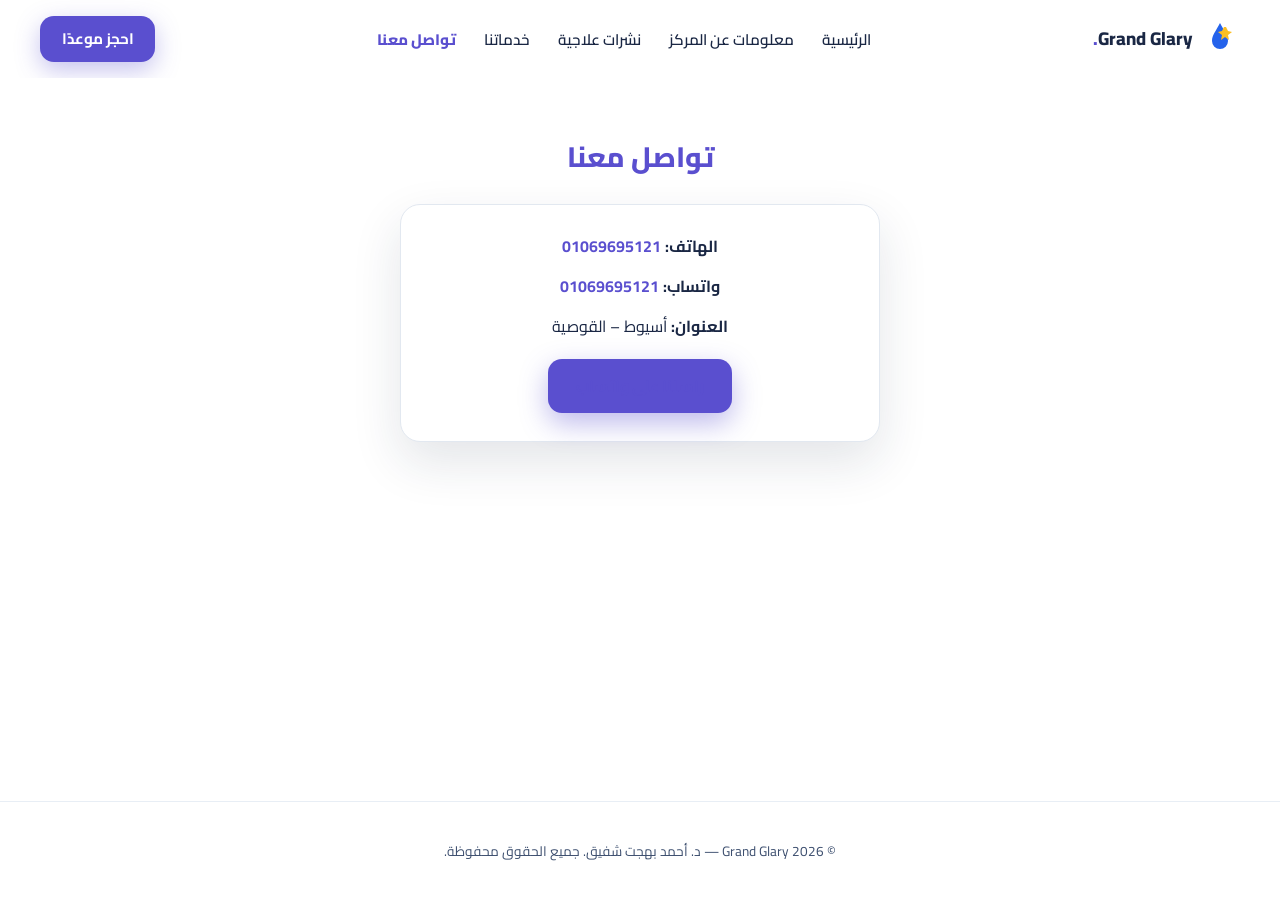
<file: contact.html>
<!DOCTYPE html>
<html lang="ar" dir="rtl">
  <head>
    <meta charset="UTF-8" />
    <meta name="viewport" content="width=device-width, initial-scale=1.0" />
    <meta
      name="description"
      content="تواصل مع عيادات جراند جلاري — هاتف، واتساب، أسيوط القوصية."
    />
    <title>تواصل معنا | Grand Glary</title>
    <link rel="preconnect" href="https://fonts.googleapis.com" />
    <link rel="preconnect" href="https://fonts.gstatic.com" crossorigin />
    <link
      href="https://fonts.googleapis.com/css2?family=Cairo:wght@400;600;700;800&display=swap"
      rel="stylesheet"
    />
    <link rel="stylesheet" href="style.css" />
  </head>
  <body>
    <header class="site-header">
      <div class="header-inner">
        <a href="index.html" class="logo" aria-label="Grand Glary الرئيسية">
          <span class="logo-mark" aria-hidden="true">
            <svg viewBox="0 0 40 40" width="40" height="40" focusable="false">
              <path
                fill="#2563eb"
                d="M20 4c-4 8-8 12-8 18a8 8 0 0 0 16 0c0-6-4-10-8-18Z"
              />
              <path
                fill="#fbbf24"
                d="m26 8 2 4 4 1-4 3 1 5-4-3-4 3 1-5-4-3 4-1 2-4Z"
              />
            </svg>
          </span>
          <span class="logo-text">Grand Glary<strong>.</strong></span>
        </a>

        <button
          type="button"
          class="nav-toggle"
          aria-expanded="false"
          aria-controls="main-nav"
          aria-label="فتح القائمة"
        >
          <span></span><span></span><span></span>
        </button>

        <nav id="main-nav" class="main-nav" aria-label="التنقل الرئيسي">
          <ul class="nav-list">
            <li><a href="index.html">الرئيسية</a></li>
            <li><a href="information.html">معلومات عن المركز</a></li>
            <li><a href="drugs.html">نشرات علاجية</a></li>
            <li><a href="service.html">خدماتنا</a></li>
            <li><a class="active" href="contact.html">تواصل معنا</a></li>
          </ul>
        </nav>

        <a class="btn btn-header" href="https://wa.me/201069695121" rel="noopener noreferrer">احجز موعدًا</a>
      </div>
    </header>

    <main class="page-main">
      <section class="content-section" id="contact" aria-labelledby="con-h">
        <div class="content-inner">
          <h2 id="con-h" class="section-title">تواصل معنا</h2>
          <div class="contact-block" id="book">
            <p>
              <strong>الهاتف:</strong>
              <a href="tel:+201069695121">01069695121</a>
            </p>
            <p>
              <strong>واتساب:</strong>
              <a href="https://wa.me/201069695121" rel="noopener noreferrer">01069695121</a>
            </p>
            <p><strong>العنوان:</strong> أسيوط – القوصية</p>
            <p class="contact-cta-wrap">
              <a class="btn btn-hero" href="https://wa.me/201069695121" rel="noopener noreferrer">راسلنا على واتساب</a>
            </p>
          </div>
        </div>
      </section>
    </main>

    <footer class="site-footer">
      <p>© <span id="year"></span> Grand Glary — د. أحمد بهجت شفيق. جميع الحقوق محفوظة.</p>
    </footer>

    <script src="script.js"></script>
  </body>
</html>
</file>
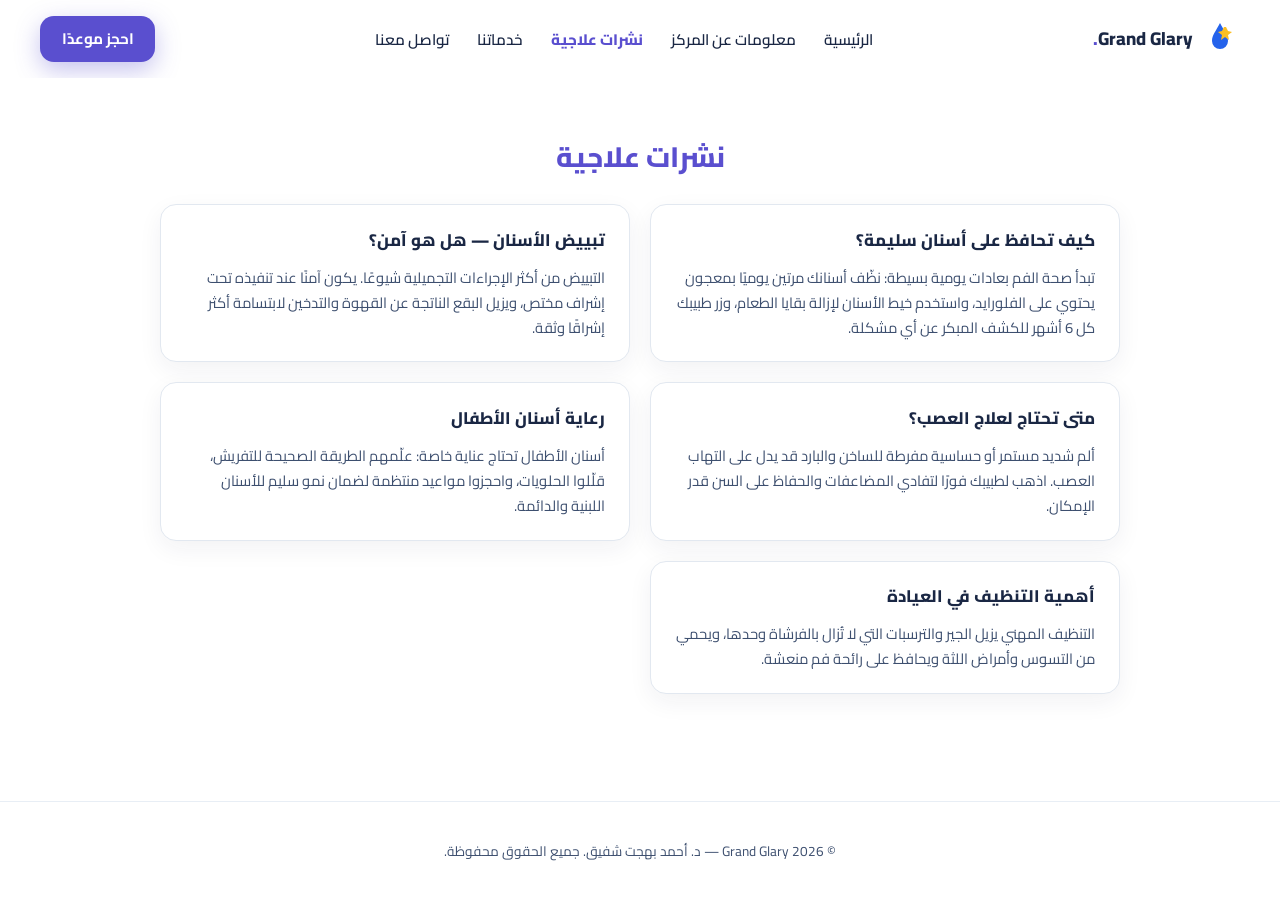
<file: drugs.html>
<!DOCTYPE html>
<html lang="ar" dir="rtl">
  <head>
    <meta charset="UTF-8" />
    <meta name="viewport" content="width=device-width, initial-scale=1.0" />
    <meta
      name="description"
      content="نشرات علاجية من عيادات جراند جلاري — نصائح صحة الفم والأسنان."
    />
    <title>نشرات علاجية | Grand Glary</title>
    <link rel="preconnect" href="https://fonts.googleapis.com" />
    <link rel="preconnect" href="https://fonts.gstatic.com" crossorigin />
    <link
      href="https://fonts.googleapis.com/css2?family=Cairo:wght@400;600;700;800&display=swap"
      rel="stylesheet"
    />
    <link rel="stylesheet" href="style.css" />
  </head>
  <body>
    <header class="site-header">
      <div class="header-inner">
        <a href="index.html" class="logo" aria-label="Grand Glary الرئيسية">
          <span class="logo-mark" aria-hidden="true">
            <svg viewBox="0 0 40 40" width="40" height="40" focusable="false">
              <path
                fill="#2563eb"
                d="M20 4c-4 8-8 12-8 18a8 8 0 0 0 16 0c0-6-4-10-8-18Z"
              />
              <path
                fill="#fbbf24"
                d="m26 8 2 4 4 1-4 3 1 5-4-3-4 3 1-5-4-3 4-1 2-4Z"
              />
            </svg>
          </span>
          <span class="logo-text">Grand Glary<strong>.</strong></span>
        </a>

        <button
          type="button"
          class="nav-toggle"
          aria-expanded="false"
          aria-controls="main-nav"
          aria-label="فتح القائمة"
        >
          <span></span><span></span><span></span>
        </button>

        <nav id="main-nav" class="main-nav" aria-label="التنقل الرئيسي">
          <ul class="nav-list">
            <li><a href="index.html">الرئيسية</a></li>
            <li><a href="information.html">معلومات عن المركز</a></li>
            <li><a class="active" href="drugs.html">نشرات علاجية</a></li>
            <li><a href="service.html">خدماتنا</a></li>
            <li><a href="contact.html">تواصل معنا</a></li>
          </ul>
        </nav>

        <a class="btn btn-header" href="contact.html">احجز موعدًا</a>
      </div>
    </header>

    <main class="page-main">
      <section class="content-section" id="bulletins" aria-labelledby="bul-h">
        <div class="content-inner">
          <h2 id="bul-h" class="section-title">نشرات علاجية</h2>
          <div class="articles-grid">
            <article class="article-card">
              <h3 class="article-card-title">كيف تحافظ على أسنان سليمة؟</h3>
              <p>
                تبدأ صحة الفم بعادات يومية بسيطة: نظّف أسنانك مرتين يوميًا
                بمعجون يحتوي على الفلورايد، واستخدم خيط الأسنان لإزالة بقايا
                الطعام، وزر طبيبك كل 6 أشهر للكشف المبكر عن أي مشكلة.
              </p>
            </article>
            <article class="article-card">
              <h3 class="article-card-title">تبييض الأسنان — هل هو آمن؟</h3>
              <p>
                التبييض من أكثر الإجراءات التجميلية شيوعًا. يكون آمنًا عند تنفيذه
                تحت إشراف مختص، ويزيل البقع الناتجة عن القهوة والتدخين لابتسامة
                أكثر إشراقًا وثقة.
              </p>
            </article>
            <article class="article-card">
              <h3 class="article-card-title">متى تحتاج لعلاج العصب؟</h3>
              <p>
                ألم شديد مستمر أو حساسية مفرطة للساخن والبارد قد يدل على التهاب
                العصب. اذهب لطبيبك فورًا لتفادي المضاعفات والحفاظ على السن قدر
                الإمكان.
              </p>
            </article>
            <article class="article-card">
              <h3 class="article-card-title">رعاية أسنان الأطفال</h3>
              <p>
                أسنان الأطفال تحتاج عناية خاصة: علّمهم الطريقة الصحيحة للتفريش،
                قلّلوا الحلويات، واحجزوا مواعيد منتظمة لضمان نمو سليم للأسنان
                اللبنية والدائمة.
              </p>
            </article>
            <article class="article-card">
              <h3 class="article-card-title">أهمية التنظيف في العيادة</h3>
              <p>
                التنظيف المهني يزيل الجير والترسبات التي لا تُزال بالفرشاة وحدها،
                ويحمي من التسوس وأمراض اللثة ويحافظ على رائحة فم منعشة.
              </p>
            </article>
          </div>
        </div>
      </section>
    </main>

    <footer class="site-footer">
      <p>© <span id="year"></span> Grand Glary — د. أحمد بهجت شفيق. جميع الحقوق محفوظة.</p>
    </footer>

    <script src="script.js"></script>
  </body>
</html>
</file>
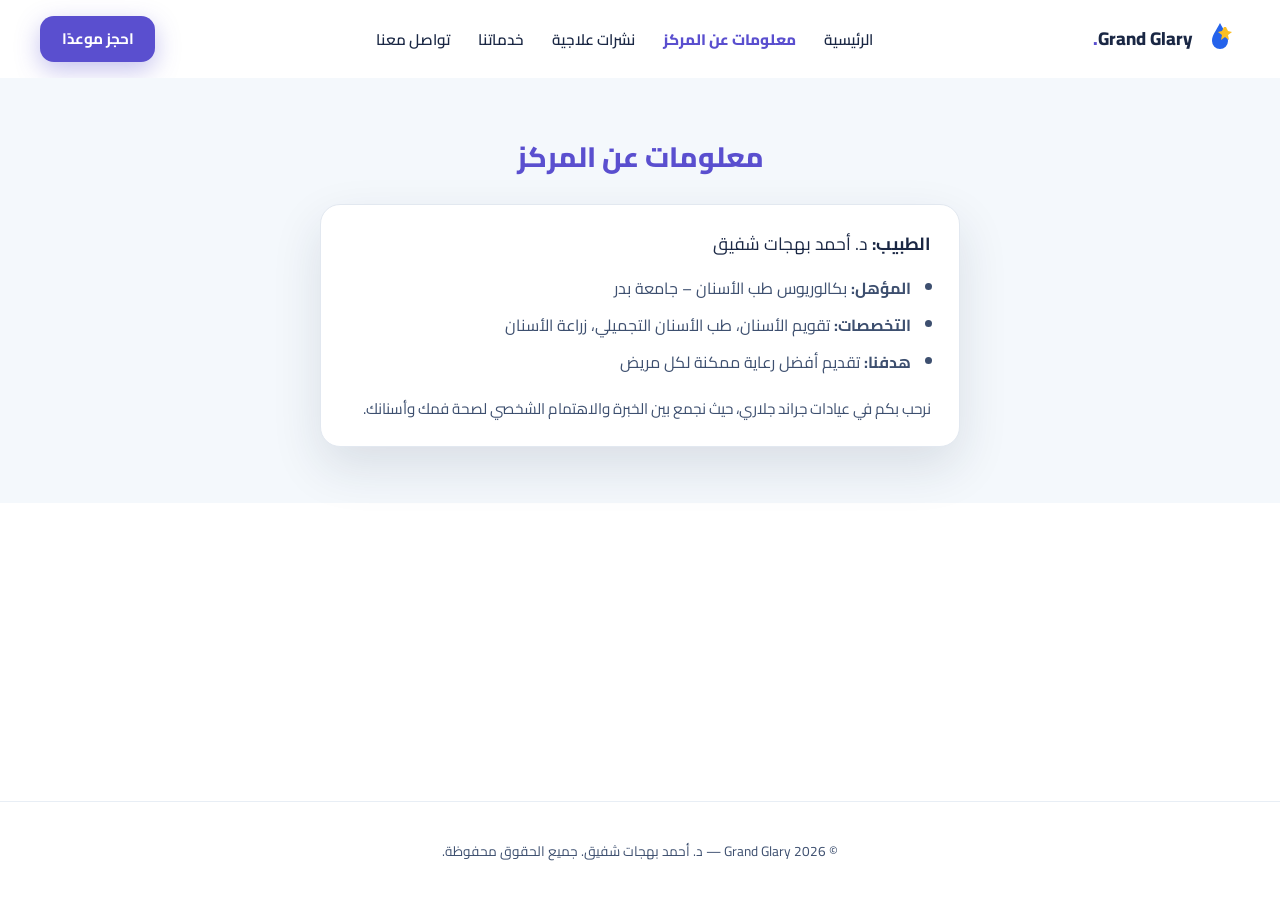
<file: information.html>
<!DOCTYPE html>
<html lang="ar" dir="rtl">
  <head>
    <meta charset="UTF-8" />
    <meta name="viewport" content="width=device-width, initial-scale=1.0" />
    <meta
      name="description"
      content="معلومات عن عيادات جراند جلاري — د. أحمد بهجات شفيق، جامعة بدر، أسيوط القوصية."
    />
    <title>معلومات عن المركز | Grand Glary</title>
    <link rel="preconnect" href="https://fonts.googleapis.com" />
    <link rel="preconnect" href="https://fonts.gstatic.com" crossorigin />
    <link
      href="https://fonts.googleapis.com/css2?family=Cairo:wght@400;600;700;800&display=swap"
      rel="stylesheet"
    />
    <link rel="stylesheet" href="style.css" />
  </head>
  <body>
    <header class="site-header">
      <div class="header-inner">
        <a href="index.html" class="logo" aria-label="Grand Glary الرئيسية">
          <span class="logo-mark" aria-hidden="true">
            <svg viewBox="0 0 40 40" width="40" height="40" focusable="false">
              <path
                fill="#2563eb"
                d="M20 4c-4 8-8 12-8 18a8 8 0 0 0 16 0c0-6-4-10-8-18Z"
              />
              <path
                fill="#fbbf24"
                d="m26 8 2 4 4 1-4 3 1 5-4-3-4 3 1-5-4-3 4-1 2-4Z"
              />
            </svg>
          </span>
          <span class="logo-text">Grand Glary<strong>.</strong></span>
        </a>

        <button
          type="button"
          class="nav-toggle"
          aria-expanded="false"
          aria-controls="main-nav"
          aria-label="فتح القائمة"
        >
          <span></span><span></span><span></span>
        </button>

        <nav id="main-nav" class="main-nav" aria-label="التنقل الرئيسي">
          <ul class="nav-list">
            <li><a href="index.html">الرئيسية</a></li>
            <li><a class="active" href="information.html">معلومات عن المركز</a></li>
            <li><a href="drugs.html">نشرات علاجية</a></li>
            <li><a href="service.html">خدماتنا</a></li>
            <li><a href="contact.html">تواصل معنا</a></li>
          </ul>
        </nav>

        <a class="btn btn-header" href="contact.html">احجز موعدًا</a>
      </div>
    </header>

    <main class="page-main">
      <section class="content-section content-section--alt" id="about" aria-labelledby="about-h">
        <div class="content-inner">
          <h2 id="about-h" class="section-title">معلومات عن المركز</h2>
          <div class="about-card">
            <p class="about-lead">
              <strong>الطبيب:</strong> د. أحمد بهجات شفيق
            </p>
            <ul class="about-facts">
              <li><strong>المؤهل:</strong> بكالوريوس طب الأسنان – جامعة بدر</li>
              <li>
                <strong>التخصصات:</strong> تقويم الأسنان، طب الأسنان التجميلي،
                زراعة الأسنان
              </li>
              <li><strong>هدفنا:</strong> تقديم أفضل رعاية ممكنة لكل مريض</li>
            </ul>
            <p class="about-note">
              نرحب بكم في عيادات جراند جلاري، حيث نجمع بين الخبرة والاهتمام
              الشخصي لصحة فمك وأسنانك.
            </p>
          </div>
        </div>
      </section>
    </main>

    <footer class="site-footer">
      <p>© <span id="year"></span> Grand Glary — د. أحمد بهجات شفيق. جميع الحقوق محفوظة.</p>
    </footer>

    <script src="script.js"></script>
  </body>
</html>
</file>
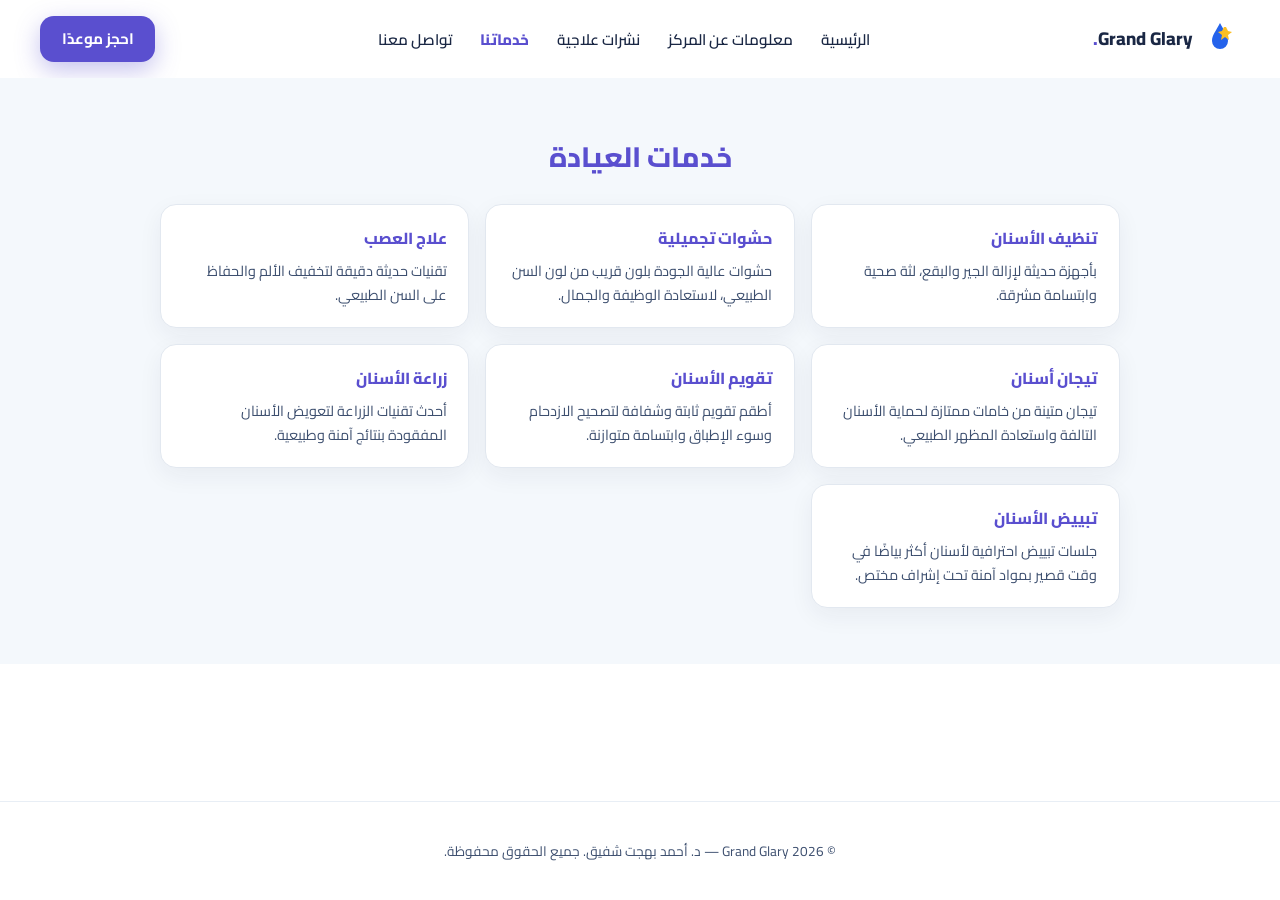
<file: service.html>
<!DOCTYPE html>
<html lang="ar" dir="rtl">
  <head>
    <meta charset="UTF-8" />
    <meta name="viewport" content="width=device-width, initial-scale=1.0" />
    <meta
      name="description"
      content="خدمات عيادات جراند جلاري — تنظيف، حشوات، تقويم، زراعة، تبييض، وأكثر."
    />
    <title>خدماتنا | Grand Glary</title>
    <link rel="preconnect" href="https://fonts.googleapis.com" />
    <link rel="preconnect" href="https://fonts.gstatic.com" crossorigin />
    <link
      href="https://fonts.googleapis.com/css2?family=Cairo:wght@400;600;700;800&display=swap"
      rel="stylesheet"
    />
    <link rel="stylesheet" href="style.css" />
  </head>
  <body>
    <header class="site-header">
      <div class="header-inner">
        <a href="index.html" class="logo" aria-label="Grand Glary الرئيسية">
          <span class="logo-mark" aria-hidden="true">
            <svg viewBox="0 0 40 40" width="40" height="40" focusable="false">
              <path
                fill="#2563eb"
                d="M20 4c-4 8-8 12-8 18a8 8 0 0 0 16 0c0-6-4-10-8-18Z"
              />
              <path
                fill="#fbbf24"
                d="m26 8 2 4 4 1-4 3 1 5-4-3-4 3 1-5-4-3 4-1 2-4Z"
              />
            </svg>
          </span>
          <span class="logo-text">Grand Glary<strong>.</strong></span>
        </a>

        <button
          type="button"
          class="nav-toggle"
          aria-expanded="false"
          aria-controls="main-nav"
          aria-label="فتح القائمة"
        >
          <span></span><span></span><span></span>
        </button>

        <nav id="main-nav" class="main-nav" aria-label="التنقل الرئيسي">
          <ul class="nav-list">
            <li><a href="index.html">الرئيسية</a></li>
            <li><a href="information.html">معلومات عن المركز</a></li>
            <li><a href="drugs.html">نشرات علاجية</a></li>
            <li><a class="active" href="service.html">خدماتنا</a></li>
            <li><a href="contact.html">تواصل معنا</a></li>
          </ul>
        </nav>

        <a class="btn btn-header" href="contact.html">احجز موعدًا</a>
      </div>
    </header>

    <main class="page-main">
      <section class="content-section content-section--alt" id="services" aria-labelledby="srv-h">
        <div class="content-inner">
          <h2 id="srv-h" class="section-title">خدمات العيادة</h2>
          <ul class="clinic-services-grid">
            <li class="clinic-service-card">
              <h3>تنظيف الأسنان</h3>
              <p>
                بأجهزة حديثة لإزالة الجير والبقع، لثة صحية وابتسامة مشرقة.
              </p>
            </li>
            <li class="clinic-service-card">
              <h3>حشوات تجميلية</h3>
              <p>
                حشوات عالية الجودة بلون قريب من لون السن الطبيعي، لاستعادة
                الوظيفة والجمال.
              </p>
            </li>
            <li class="clinic-service-card">
              <h3>علاج العصب</h3>
              <p>
                تقنيات حديثة دقيقة لتخفيف الألم والحفاظ على السن الطبيعي.
              </p>
            </li>
            <li class="clinic-service-card">
              <h3>تيجان أسنان</h3>
              <p>
                تيجان متينة من خامات ممتازة لحماية الأسنان التالفة واستعادة
                المظهر الطبيعي.
              </p>
            </li>
            <li class="clinic-service-card">
              <h3>تقويم الأسنان</h3>
              <p>
                أطقم تقويم ثابتة وشفافة لتصحيح الازدحام وسوء الإطباق وابتسامة متوازنة.
              </p>
            </li>
            <li class="clinic-service-card">
              <h3>زراعة الأسنان</h3>
              <p>
                أحدث تقنيات الزراعة لتعويض الأسنان المفقودة بنتائج آمنة
                وطبيعية.
              </p>
            </li>
            <li class="clinic-service-card">
              <h3>تبييض الأسنان</h3>
              <p>
                جلسات تبييض احترافية لأسنان أكثر بياضًا في وقت قصير بمواد آمنة
                تحت إشراف مختص.
              </p>
            </li>
          </ul>
        </div>
      </section>
    </main>

    <footer class="site-footer">
      <p>© <span id="year"></span> Grand Glary — د. أحمد بهجت شفيق. جميع الحقوق محفوظة.</p>
    </footer>

    <script src="script.js"></script>
  </body>
</html>
</file>
<file: style.css>
:root {
  --purple: #5a4fcf;
  --purple-dark: #4837b8;
  --sky: #e3f2fd;
  --sky-deep: #bbdefb;
  --navy: #1a2744;
  --navy-muted: #3d4f6f;
  --white: #ffffff;
  --radius-hero: clamp(28px, 5vw, 48px);
  --radius-btn: 14px;
  --font: "Cairo", system-ui, sans-serif;
  --shadow-soft: 0 20px 50px rgba(26, 39, 68, 0.12);
}

*,
*::before,
*::after {
  box-sizing: border-box;
}

html {
  scroll-behavior: smooth;
}

body {
  margin: 0;
  min-height: 100vh;
  display: flex;
  flex-direction: column;
  font-family: var(--font);
  color: var(--navy);
  background: var(--white);
  line-height: 1.65;
}

main.page-main {
  flex: 1;
}

img {
  max-width: 100%;
  height: auto;
  display: block;
}

a {
  color: inherit;
  text-decoration: none;
}

/* ——— Header ——— */
.site-header {
  padding: 1rem clamp(1rem, 4vw, 2rem);
  background: var(--white);
}

.header-inner {
  max-width: 1200px;
  margin: 0 auto;
  display: flex;
  align-items: center;
  justify-content: space-between;
  gap: 1rem;
  flex-wrap: wrap;
}

.logo {
  display: inline-flex;
  align-items: center;
  gap: 0.5rem;
  font-weight: 800;
  font-size: 1.15rem;
  color: var(--navy);
}

.logo-text strong {
  color: var(--purple);
  font-weight: 800;
}

.logo-mark svg {
  display: block;
}

.main-nav {
  flex: 1;
  display: flex;
  justify-content: center;
}

.nav-list {
  list-style: none;
  margin: 0;
  padding: 0;
  display: flex;
  flex-wrap: wrap;
  gap: 0.35rem 1.75rem;
  justify-content: center;
}

.nav-list a {
  font-weight: 600;
  font-size: 0.95rem;
  color: var(--navy);
  transition: color 0.2s;
}

.nav-list a:hover {
  color: var(--purple);
}

.nav-list a.active {
  color: var(--purple);
  font-weight: 800;
}

.btn {
  display: inline-flex;
  align-items: center;
  justify-content: center;
  font-family: inherit;
  font-weight: 700;
  cursor: pointer;
  border: none;
  transition: transform 0.15s, box-shadow 0.2s, background 0.2s;
}

.btn-header {
  padding: 0.65rem 1.35rem;
  background: var(--purple);
  color: var(--white);
  border-radius: var(--radius-btn);
  font-size: 0.95rem;
  white-space: nowrap;
  box-shadow: 0 8px 24px rgba(90, 79, 207, 0.35);
}

.btn-header:hover {
  background: var(--purple-dark);
  transform: translateY(-1px);
}

.nav-toggle {
  display: none;
  flex-direction: column;
  gap: 5px;
  padding: 0.5rem;
  background: transparent;
  border: none;
  cursor: pointer;
}

.nav-toggle span {
  width: 22px;
  height: 2px;
  background: var(--navy);
  border-radius: 1px;
}

@media (max-width: 900px) {
  .nav-toggle {
    display: flex;
  }

  .main-nav {
    order: 3;
    width: 100%;
    max-height: 0;
    overflow: hidden;
    transition: max-height 0.3s ease;
  }

  .main-nav.is-open {
    max-height: 360px;
  }

  .nav-list {
    flex-direction: column;
    align-items: stretch;
    padding: 0.5rem 0 1rem;
  }

  .nav-list a {
    padding: 0.5rem 0;
  }

  .btn-header {
    margin-inline-start: auto;
  }
}

/* ——— Hero ——— */
.hero-wrap {
  padding: 0 clamp(0.75rem, 3vw, 1.5rem) 2.5rem;
}

.hero-carousel {
  position: relative;
  max-width: 1180px;
  margin: 0 auto;
}

.hero-slides {
  position: relative;
  min-height: min(520px, 85vh);
}

.hero-slide {
  position: absolute;
  inset: 0;
  opacity: 0;
  visibility: hidden;
  transition: opacity 0.45s ease, visibility 0.45s;
  z-index: 0;
}

.hero-slide.is-active {
  opacity: 1;
  visibility: visible;
  z-index: 1;
}

.hero-panel {
  display: grid;
  grid-template-columns: 1fr 1fr;
  gap: clamp(1rem, 3vw, 2.5rem);
  align-items: center;
  min-height: min(500px, 82vh);
  padding: clamp(1.25rem, 3vw, 2.5rem) clamp(1.25rem, 4vw, 3rem);
  border-radius: var(--radius-hero);
  background-color: var(--sky);
  background-image: url("data:image/svg+xml,%3Csvg xmlns='http://www.w3.org/2000/svg' width='120' height='80' viewBox='0 0 120 80'%3E%3Cpath fill='none' stroke='%23ffffff' stroke-opacity='0.55' stroke-width='0.8' d='M0 42c20-8 40-8 60 0s40 8 60 0'/%3E%3Cpath fill='none' stroke='%23bbdefb' stroke-opacity='0.5' stroke-width='0.6' d='M0 52c25 10 50 10 75 0s35-10 45 0'/%3E%3Cpath fill='none' stroke='%23ffffff' stroke-opacity='0.35' stroke-width='0.5' d='M0 28c30-12 60-12 90 0'/%3E%3C/svg%3E");
  background-size: 280px 180px;
  box-shadow: var(--shadow-soft);
}

.hero-content {
  text-align: right;
  padding-inline: 0.25rem;
}

.hero-title {
  margin: 0 0 0.75rem;
  font-size: clamp(1.35rem, 3.2vw, 2rem);
  font-weight: 800;
  color: var(--purple);
  line-height: 1.35;
}

.hero-subtitle {
  margin: 0 0 1rem;
  font-size: clamp(1rem, 2vw, 1.2rem);
  font-weight: 700;
  color: var(--navy);
}

.hero-desc {
  margin: 0 0 1.75rem;
  font-size: 0.95rem;
  color: var(--navy-muted);
  max-width: 32rem;
  margin-inline-start: auto;
}

.hero-footer-row {
  display: flex;
  flex-wrap: wrap;
  align-items: flex-end;
  justify-content: space-between;
  gap: 1.25rem;
}

.hero-phone-label {
  display: block;
  font-size: 0.8rem;
  font-weight: 600;
  color: var(--navy-muted);
  margin-bottom: 0.25rem;
}

.hero-phone {
  display: inline-flex;
  align-items: center;
  gap: 0.4rem;
  font-weight: 800;
  font-size: 1.1rem;
  color: var(--navy);
}

.phone-icon-wrap {
  color: #2563eb;
  display: flex;
}

.hero-cta-group {
  display: flex;
  align-items: center;
  gap: 0.65rem;
}

.btn-hero {
  padding: 0.85rem 1.75rem;
  background: var(--purple);
  color: var(--white);
  border-radius: var(--radius-btn);
  font-size: 1rem;
  box-shadow: 0 10px 28px rgba(90, 79, 207, 0.4);
}

.btn-hero:hover {
  background: var(--purple-dark);
  transform: translateY(-1px);
}

.btn-icon-circle {
  width: 3rem;
  height: 3rem;
  border-radius: 50%;
  background: var(--white);
  color: var(--purple);
  box-shadow: 0 6px 20px rgba(26, 39, 68, 0.12);
  display: inline-flex;
  align-items: center;
  justify-content: center;
}

.btn-icon-circle:hover {
  transform: scale(1.05);
}

.hero-visual {
  position: relative;
  display: flex;
  justify-content: center;
  align-items: flex-end;
}

.hero-image-wrap {
  position: relative;
  max-width: 420px;
  width: 100%;
}

.hero-image-wrap img {
  width: 100%;
  border-radius: 24px;
  object-fit: cover;
  aspect-ratio: 4 / 5;
  box-shadow: 0 24px 48px rgba(26, 39, 68, 0.15);
}

.doctor-card {
  position: absolute;
  bottom: 12px;
  left: 12px;
  right: auto;
  display: flex;
  align-items: center;
  gap: 0.65rem;
  padding: 0.65rem 0.85rem;
  background: var(--white);
  border-radius: 14px;
  box-shadow: 0 12px 32px rgba(26, 39, 68, 0.12);
  max-width: calc(100% - 24px);
}

.doctor-avatar {
  width: 48px;
  height: 48px;
  border-radius: 50%;
  object-fit: cover;
  flex-shrink: 0;
}

.doctor-card-text {
  display: flex;
  flex-direction: column;
  gap: 0.1rem;
  text-align: right;
  font-size: 0.8rem;
  line-height: 1.35;
}

.doctor-card-text strong {
  color: var(--navy);
  font-weight: 700;
}

.doctor-card-text span {
  color: var(--navy-muted);
  font-size: 0.75rem;
}

/* Carousel arrows */
.carousel-btn {
  position: absolute;
  top: 50%;
  transform: translateY(-50%);
  z-index: 2;
  width: 44px;
  height: 44px;
  border: none;
  border-radius: 50%;
  background: rgba(255, 255, 255, 0.45);
  color: rgba(255, 255, 255, 0.95);
  cursor: pointer;
  display: flex;
  align-items: center;
  justify-content: center;
  transition: background 0.2s, color 0.2s;
  backdrop-filter: blur(6px);
}

.carousel-btn:hover {
  background: rgba(255, 255, 255, 0.75);
  color: var(--purple);
}

.carousel-prev {
  inset-inline-start: 8px;
}

.carousel-next {
  inset-inline-end: 8px;
}

@media (max-width: 768px) {
  .carousel-btn {
    width: 36px;
    height: 36px;
  }

  .carousel-btn svg {
    width: 22px;
    height: 22px;
  }

  .hero-panel {
    grid-template-columns: 1fr;
    text-align: center;
  }

  .hero-content {
    text-align: center;
    order: 1;
  }

  .hero-visual {
    order: 2;
  }

  .hero-desc {
    margin-inline: auto;
  }

  .hero-footer-row {
    justify-content: center;
    flex-direction: column;
    align-items: center;
  }

  .doctor-card {
    left: 50%;
    transform: translateX(-50%);
    right: auto;
  }
}

/* Content sections (about, articles, services, contact) */
.content-section {
  padding: clamp(2.5rem, 5vw, 3.5rem) clamp(1rem, 4vw, 2rem);
  background: var(--white);
}

.content-section--alt {
  background: #f4f8fc;
}

.content-inner {
  max-width: 960px;
  margin: 0 auto;
}

.section-title {
  margin: 0 0 1.5rem;
  font-size: clamp(1.35rem, 3vw, 1.75rem);
  font-weight: 800;
  color: var(--purple);
  text-align: center;
}

.about-card {
  max-width: 640px;
  margin: 0 auto;
  padding: 1.5rem 1.75rem;
  background: var(--white);
  border-radius: 20px;
  border: 1px solid #e2e8f0;
  box-shadow: var(--shadow-soft);
  text-align: right;
}

.about-lead {
  margin: 0 0 1rem;
  font-size: 1.1rem;
  color: var(--navy);
}

.about-facts {
  margin: 0 0 1.25rem;
  padding: 0 1.25rem 0 0;
  color: var(--navy-muted);
  line-height: 1.8;
}

.about-facts li {
  margin-bottom: 0.5rem;
}

.about-note {
  margin: 0;
  color: var(--navy-muted);
  font-size: 0.95rem;
}

.articles-grid {
  display: grid;
  gap: 1.25rem;
  grid-template-columns: 1fr;
}

@media (min-width: 640px) {
  .articles-grid {
    grid-template-columns: repeat(2, 1fr);
  }
}

.article-card {
  padding: 1.35rem 1.5rem;
  background: var(--white);
  border-radius: 16px;
  border: 1px solid #e2e8f0;
  box-shadow: 0 8px 24px rgba(26, 39, 68, 0.06);
  text-align: right;
}

.content-section--alt .article-card {
  background: #fafcfe;
}

.article-card-title {
  margin: 0 0 0.65rem;
  font-size: 1.05rem;
  font-weight: 800;
  color: var(--navy);
}

.article-card p {
  margin: 0;
  font-size: 0.92rem;
  color: var(--navy-muted);
  line-height: 1.7;
}

.clinic-services-grid {
  list-style: none;
  margin: 0;
  padding: 0;
  display: grid;
  gap: 1rem;
  grid-template-columns: 1fr;
}

@media (min-width: 560px) {
  .clinic-services-grid {
    grid-template-columns: repeat(2, 1fr);
  }
}

@media (min-width: 900px) {
  .clinic-services-grid {
    grid-template-columns: repeat(3, 1fr);
  }
}

.clinic-service-card {
  padding: 1.25rem 1.35rem;
  background: var(--white);
  border-radius: 16px;
  border: 1px solid #e2e8f0;
  box-shadow: 0 8px 24px rgba(26, 39, 68, 0.06);
  text-align: right;
}

.clinic-service-card h3 {
  margin: 0 0 0.5rem;
  font-size: 1rem;
  font-weight: 800;
  color: var(--purple);
}

.clinic-service-card p {
  margin: 0;
  font-size: 0.9rem;
  color: var(--navy-muted);
  line-height: 1.65;
}

.contact-block {
  max-width: 480px;
  margin: 0 auto;
  padding: 1.75rem 2rem;
  text-align: center;
  background: var(--white);
  border-radius: 20px;
  border: 1px solid #e2e8f0;
  box-shadow: var(--shadow-soft);
}

.contact-block p {
  margin: 0 0 0.85rem;
  color: var(--navy);
  font-size: 1rem;
}

.contact-block a {
  color: var(--purple);
  font-weight: 700;
}

.contact-block a:hover {
  text-decoration: underline;
}

.contact-cta-wrap {
  margin-top: 1.25rem !important;
  margin-bottom: 0 !important;
}

.site-footer {
  text-align: center;
  padding: 1.5rem;
  font-size: 0.85rem;
  color: var(--navy-muted);
  border-top: 1px solid #e8eef5;
}
</file>
